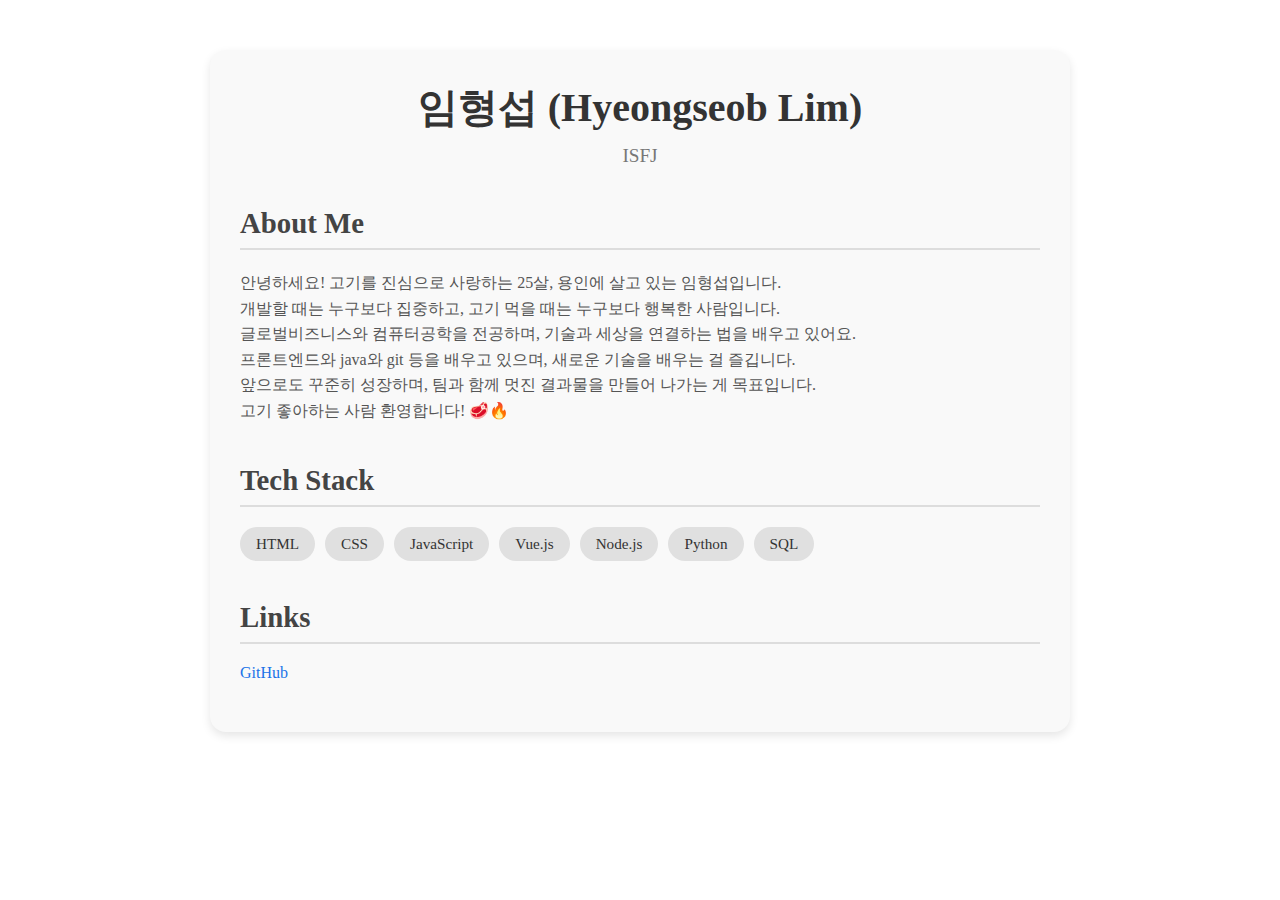
<file: hyeongseob.html>
<!doctype html>
<html lang="en">
  <head>
    <meta charset="UTF-8" />
    <meta name="viewport" content="width=device-width, initial-scale=1.0" />
    <title>About me</title>
    <!-- Noto Sans KR 폰트 추가 -->
    <link
      href="https://fonts.googleapis.com/css2?family=Noto+Sans+KR:wght@400;500;700;800&display=swap"
      rel="stylesheet"
    />
    <link rel="stylesheet" href="style.css" />
  </head>
  <body>
    <div class="profile-page">
      <div class="profile-header">
        <h1 class="profile-name">임형섭 (Hyeongseob Lim)</h1>
        <p class="profile-bio">ISFJ</p>
      </div>

      <div class="profile-about">
        <h2 class="section-title">About Me</h2>
        <p class="about-description">
          안녕하세요! 고기를 진심으로 사랑하는 25살, 용인에 살고 있는
          임형섭입니다. <br />
          개발할 때는 누구보다 집중하고, 고기 먹을 때는 누구보다 행복한
          사람입니다. <br />
          글로벌비즈니스와 컴퓨터공학을 전공하며, 기술과 세상을 연결하는 법을
          배우고 있어요. <br />
          프론트엔드와 java와 git 등을 배우고 있으며, 새로운 기술을 배우는 걸
          즐깁니다. <br />
          앞으로도 꾸준히 성장하며, 팀과 함께 멋진 결과물을 만들어 나가는 게
          목표입니다. <br />
          고기 좋아하는 사람 환영합니다! 🥩🔥
        </p>
      </div>

      <div class="profile-tech-stack">
        <h2 class="section-title">Tech Stack</h2>
        <ul class="tech-list">
          <li class="tech-item">HTML</li>
          <li class="tech-item">CSS</li>
          <li class="tech-item">JavaScript</li>
          <li class="tech-item">Vue.js</li>
          <li class="tech-item">Node.js</li>
          <li class="tech-item">Python</li>
          <li class="tech-item">SQL</li>
        </ul>
      </div>

      <div class="profile-links">
        <h2 class="section-title">Links</h2>
        <ul class="links-list">
          <li class="link-item">
            <a href="https://github.com/hyeongseob01" target="_blank">GitHub</a>
          </li>
        </ul>
      </div>
    </div>
  </body>
</html>
</file>
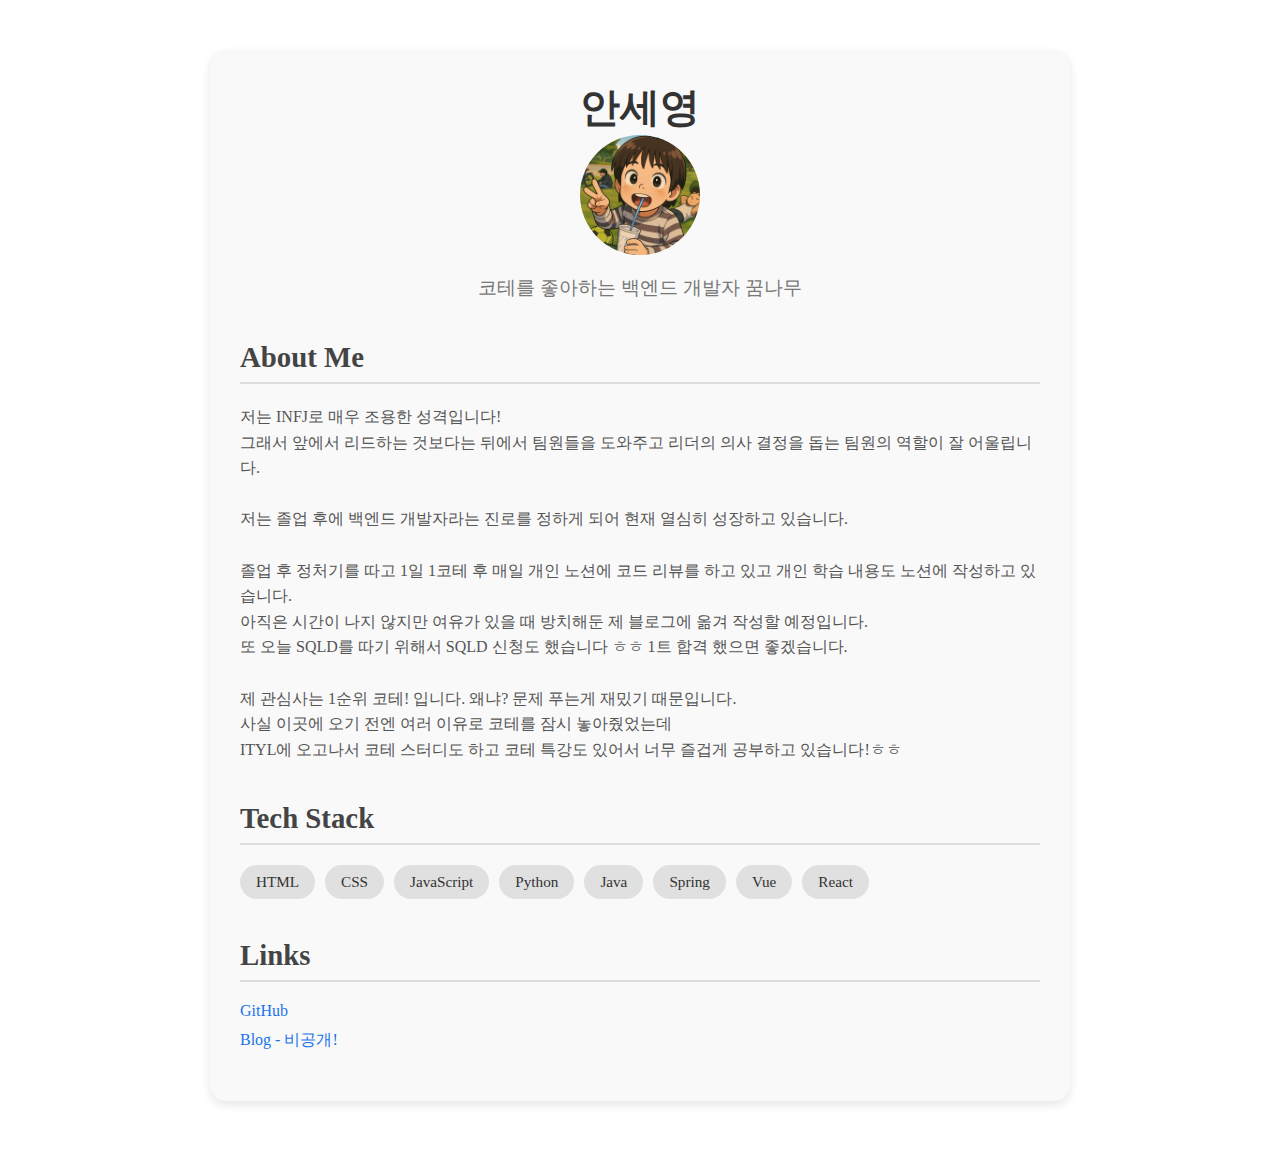
<file: seyoung.html>
<!doctype html>
<html lang="en">
  <head>
    <meta charset="UTF-8" />
    <meta name="viewport" content="width=device-width, initial-scale=1.0" />
    <title>About me</title>
    <link rel="stylesheet" href="style.css" />
  </head>
  <body>
    <div class="profile-page">
      <div class="profile-header">
        <h1 class="profile-name">안세영</h1>
        <img
          class="profile-photo"
          src="./images/my_photo.png"
          alt="프로필 사진"
        />
        <p class="profile-bio">코테를 좋아하는 백엔드 개발자 꿈나무</p>
      </div>

      <div class="profile-about">
        <h2 class="section-title">About Me</h2>
        <p class="about-description">
          저는 INFJ로 매우 조용한 성격입니다!<br />
          그래서 앞에서 리드하는 것보다는 뒤에서 팀원들을 도와주고 리더의 의사
          결정을 돕는 팀원의 역할이 잘 어울립니다.<br /><br />

          저는 졸업 후에 백엔드 개발자라는 진로를 정하게 되어 현재 열심히
          성장하고 있습니다.<br />
          <br />
          졸업 후 정처기를 따고 1일 1코테 후 매일 개인 노션에 코드 리뷰를 하고
          있고 개인 학습 내용도 노션에 작성하고 있습니다.<br />
          아직은 시간이 나지 않지만 여유가 있을 때 방치해둔 제 블로그에 옮겨
          작성할 예정입니다.<br />
          또 오늘 SQLD를 따기 위해서 SQLD 신청도 했습니다 ㅎㅎ 1트 합격 했으면
          좋겠습니다.<br /><br />

          제 관심사는 1순위 코테! 입니다. 왜냐? 문제 푸는게 재밌기
          때문입니다.<br />
          사실 이곳에 오기 전엔 여러 이유로 코테를 잠시 놓아줬었는데 <br />
          ITYL에 오고나서 코테 스터디도 하고 코테 특강도 있어서 너무 즐겁게
          공부하고 있습니다!ㅎㅎ<br />
        </p>
      </div>

      <div class="profile-tech-stack">
        <h2 class="section-title">Tech Stack</h2>
        <ul class="tech-list">
          <li class="tech-item">HTML</li>
          <li class="tech-item">CSS</li>
          <li class="tech-item">JavaScript</li>
          <li class="tech-item">Python</li>
          <li class="tech-item">Java</li>
          <li class="tech-item">Spring</li>
          <li class="tech-item">Vue</li>
          <li class="tech-item">React</li>
          <!-- 추가 가능 -->
        </ul>
      </div>

      <div class="profile-links">
        <h2 class="section-title">Links</h2>
        <ul class="links-list">
          <li class="link-item">
            <a href="https://github.com/syann97" target="_blank">GitHub</a>
          </li>
          <li class="link-item">
            <a target="_blank">Blog - 비공개!</a>
          </li>
          <!-- 추가 가능 -->
        </ul>
      </div>
    </div>
  </body>
</html>
</file>
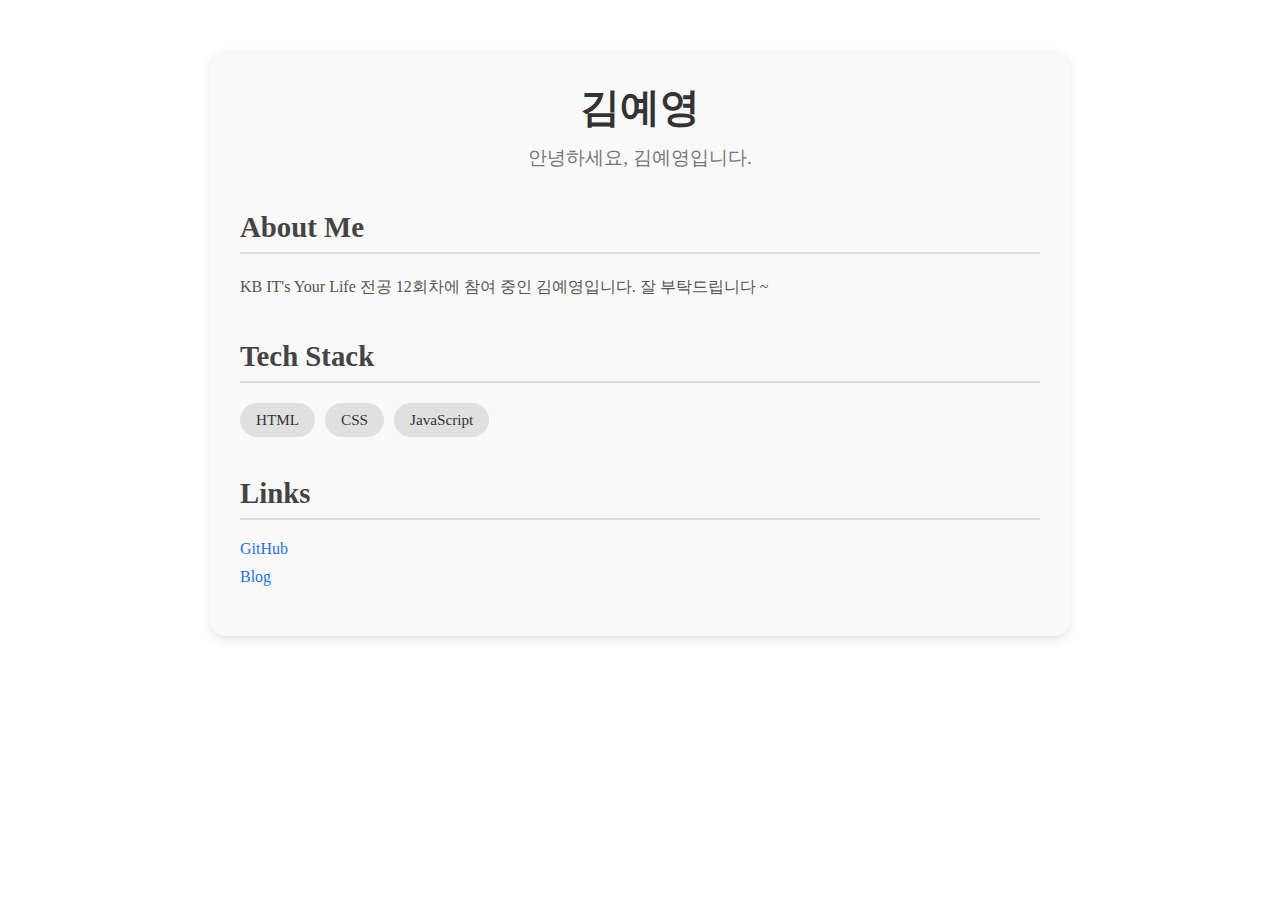
<file: yeyoung.html>
<!doctype html>
<html lang="en">
  <head>
    <meta charset="UTF-8" />
    <meta name="viewport" content="width=device-width, initial-scale=1.0" />
    <title>About me</title>
    <link rel="stylesheet" href="style.css" />
  </head>
  <body>
    <div class="profile-page">
      <div class="profile-header">
        <h1 class="profile-name">김예영</h1>
        <p class="profile-bio">안녕하세요, 김예영입니다.</p>
      </div>

      <div class="profile-about">
        <h2 class="section-title">About Me</h2>
        <p class="about-description">
          KB IT's Your Life 전공 12회차에 참여 중인 김예영입니다. 잘
          부탁드립니다 ~
        </p>
      </div>

      <div class="profile-tech-stack">
        <h2 class="section-title">Tech Stack</h2>
        <ul class="tech-list">
          <li class="tech-item">HTML</li>
          <li class="tech-item">CSS</li>
          <li class="tech-item">JavaScript</li>
          <!-- 추가 가능 -->
        </ul>
      </div>

      <div class="profile-links">
        <h2 class="section-title">Links</h2>
        <ul class="links-list">
          <li class="link-item">
            <a href="https://github.com/yeahy027/about-me" target="_blank"
              >GitHub</a
            >
          </li>
          <li class="link-item">
            <a href="https://xnxuomel.tistory.com/" target="_blank">Blog</a>
          </li>
          <!-- 추가 가능 -->
        </ul>
      </div>
    </div>
  </body>
</html>
</file>
<file: style.css>
/* 전체 페이지 레이아웃 */
.profile-page {
  max-width: 800px;
  margin: 50px auto;
  padding: 30px;
  background-color: #f9f9f9;
  border-radius: 16px;
  box-shadow: 0 4px 10px rgba(0, 0, 0, 0.1);

}

/* 헤더 부분 */
.profile-header {
  text-align: center;
  margin-bottom: 40px;
}

.profile-name {
  font-size: 2.5rem;
  margin: 0;
  color: #333;
}

.profile-bio {
  font-size: 1.2rem;
  color: #777;
  margin-top: 10px;
}

/* About Me, Tech Stack, Links 제목 */
.section-title {
  font-size: 1.8rem;
  color: #444;
  border-bottom: 2px solid #ddd;
  padding-bottom: 8px;
  margin-bottom: 20px;
}

/* About Me 내용 */
.profile-about {
  margin-bottom: 40px;
}

.about-description {
  font-size: 1rem;
  line-height: 1.6;
  color: #555;
}

/* Tech Stack 목록 */
.profile-tech-stack {
  margin-bottom: 40px;
}

.tech-list {
  list-style: none;
  padding: 0;
  display: flex;
  flex-wrap: wrap;
  gap: 10px;
}

.tech-item {
  background-color: #e0e0e0;
  padding: 8px 16px;
  border-radius: 20px;
  font-size: 0.95rem;
  color: #333;
}

/* Links 목록 */
.profile-links {
  margin-bottom: 20px;
}

.links-list {
  list-style: none;
  padding: 0;
}

.link-item {
  margin-bottom: 10px;
}

.link-item a {
  color: #1a73e8;
  text-decoration: none;
  font-size: 1rem;
}

.link-item a:hover {
  text-decoration: underline;
}
.profile-photo {
  width: 120px;
  height: 120px;
  border-radius: 50%;
  object-fit: cover;
  margin: 0 auto 20px;
  display: block;
}
</file>
